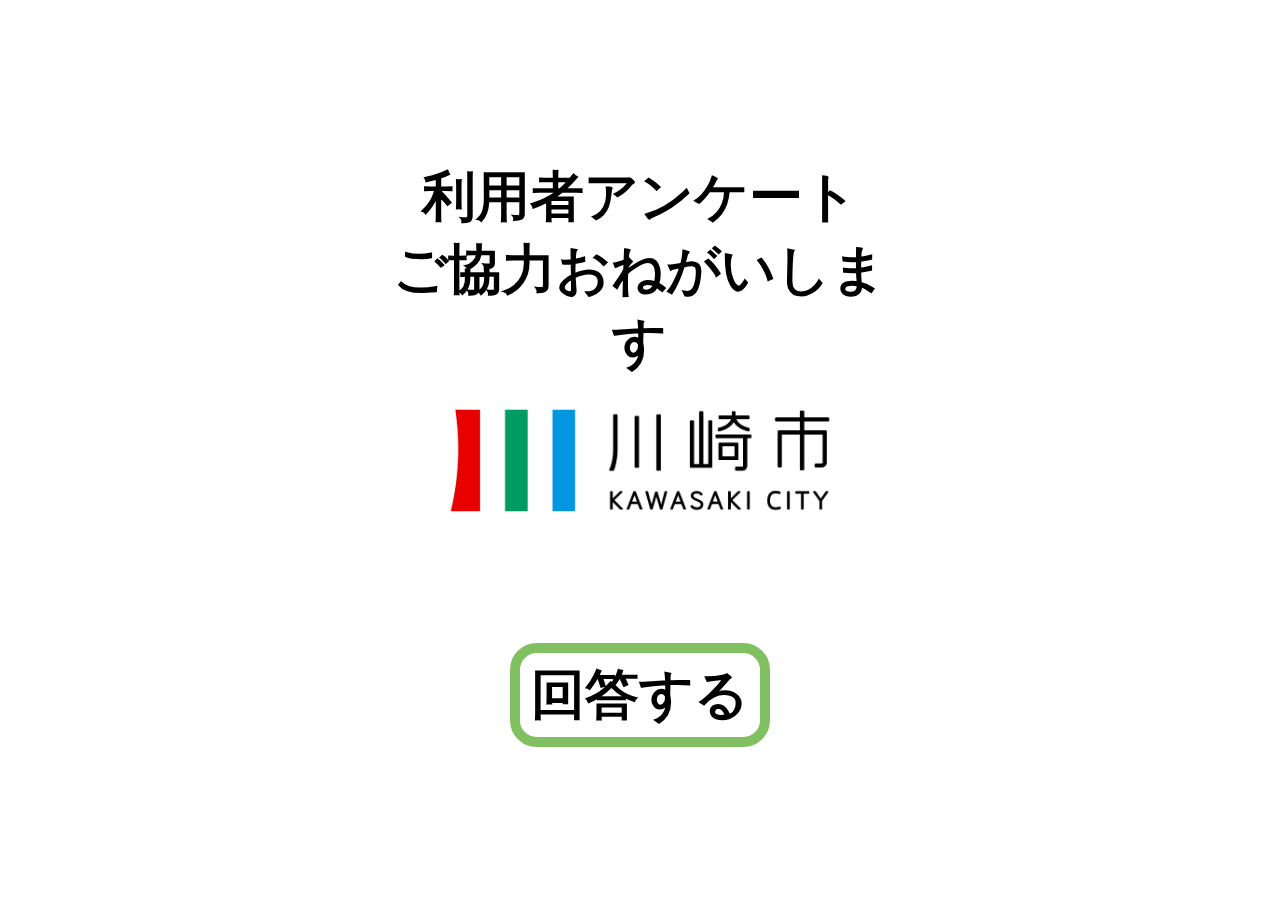
<file: index.html>
<!DOCTYPE html>

<html>

<head>
	<title>川崎市利用者アンケート</title>
	<meta charset="utf-8">
	<meta name="viewport" content="width=device-width, initial-scale=1">

	<link rel="stylesheet" href="css/PageLayout.css">

	<script type="text/javascript" src="js/ManipulateString.js"></script>
	<script type="text/javascript" src="js/GetChildrenElement.js"></script>
	<script type="text/javascript" src="js/AsyncSleep.js"></script>
	<script type="text/javascript" src="js/ForbidHistoryBack.js"></script>

	<link rel="stylesheet" href="css/DynamicPage.css">
	<script type="text/javascript" src="js/DynamicPage.js"></script>

	<link rel="stylesheet" href="questionnaire.css">
	<script type="text/javascript" src="questionnaire.js"></script>
	<link rel="manifest" href="manifest.json">

	<link rel="icon" type="image/svg+xml" href="img/KawasakiBrandSymbol.svg">
</head>

<body>
	<article id="questionnaire">
		<h1 class="invalid-content" id="questionnaire-title">川崎市利用者アンケート</h1>
		<div class="dp-container" id="questionnaire-dp-container" data-dp-direction="LtoR">
			<section class="dp-page administrator-page holy-grail-container" id="administrator-page" data-dp-name="admin" data-dp-display="hide">
				<h2 class="invalid-content administrator-page-title">管理者ページ</h2>
				<nav class="holy-grail-header administrator-page-header" id="administrator-page-header">
					<button type="button" class="questionnaire-button red-button" id="data-delete-button">削除する</button>
					<button type="button" class="questionnaire-button green-button" id="data-download-button">保存する</button>
				</nav>
				<div class="holy-grail-content">
					<table class="administrator-page-table" id="administrator-page-table"></table>
				</div>
				<nav class="holy-grail-footer administrator-page-footer" id="administrator-page-footer">
					<button type="button" class="questionnaire-button grey-button" id="escape-admin-button" data-dp-action="next">入力画面に戻る</button>
				</nav>
			</section>
			<section class="dp-page greeting-page" id="start-greeting-page" data-dp-name="start" data-dp-initial-page="true">
				<h2 class="invalid-content" id="start-greeting-title">緒言</h2>
				<p class="greeting-message" id="start-greeting-message">
					利用者アンケート<br>
					ご協力おねがいします<br>
					<span class="signature" id="start-greeting-signature">
						<img src="img/KawasakiBrandLogo.png" alt="川崎市" class="signature-image" id="start-greeting-signature-image"></img>
					</span>
				</p>
				<button type="button" class="questionnaire-button green-button" id="start-button" data-dp-action="move" data-dp-destination="question">回答する</button>
			</section>
			<div class="dp-page holy-grail-container question-page" id="question-page" data-dp-name="question">
				<form class="holy-grail-content dp-container question-parts-container" id="question-page-dp-container" data-dp-direction="LtoR">
					<section class="dp-page holy-grail-container question-part" id="question-1-page" data-dp-name="purpose">
						<h2 class="invalid-content" id="question-1-title">設問1：purpose</h2>
						<legend class="holy-grail-header question" id="question-1-question">
							<span class="question-number" id="question-1-question-number">問1</span>
							<span class="question-text" id="question-1-question-text">本日の来館目的</span>
						</legend>
						<fieldset class="holy-grail-content options-container" id="question-1-options-container" form="question-page-form">
							<button type="button" class="questionnaire-button option-button green-button" id="question-1-option-1" name="purpose" value="exercise" data-dp-action="next">体操</button>
							<button type="button" class="questionnaire-button option-button green-button" id="question-1-option-2" name="purpose" value="tabletennis" data-dp-action="next">卓球</button>
							<button type="button" class="questionnaire-button option-button green-button" id="question-1-option-3" name="purpose" value="dance" data-dp-action="next">ダンス</button>
							<button type="button" class="questionnaire-button option-button green-button" id="question-1-option-4" name="purpose" value="IgoShogi" data-dp-action="next">囲碁・将棋</button>
							<button type="button" class="questionnaire-button option-button green-button" id="question-1-option-5" name="purpose" value="mahjong" data-dp-action="next">麻雀</button>
							<button type="button" class="questionnaire-button option-button green-button" id="question-1-option-6" name="purpose" value="calligraphy" data-dp-action="next">書道</button>
							<button type="button" class="questionnaire-button option-button green-button" id="question-1-option-7" name="purpose" value="relaxation" data-dp-action="next">休憩</button>
							<button type="button" class="questionnaire-button option-button green-button" id="question-1-option-8" name="purpose" value="meeting" data-dp-action="next">会議</button>
							<button type="button" class="questionnaire-button option-button green-button" id="question-1-option-9" name="purpose" value="consultation" data-dp-action="next">相談</button>
							<button type="button" class="questionnaire-button option-button green-button" id="question-1-option-10" name="purpose" value="others" data-dp-action="next">その他</button>
						</fieldset>
					</section>
					<section class="dp-page holy-grail-container question-part" id="question-2-page" data-dp-name="room">
						<h2 class="invalid-content" id="question-2-title">設問2：room</h2>
						<legend class="holy-grail-header question" id="question-2-question">
							<span class="question-number" id="question-2-question-number">問2</span>
							<span class="question-text" id="question-2-question-text">使用する部屋</span>
						</legend>
						<fieldset class="holy-grail-content options-container" id="question-2-options-container" form="question-page-form">
							<button type="button" class="questionnaire-button option-button green-button" id="question-2-option-1" name="room" value="education" data-dp-action="next">教養室</button>
							<button type="button" class="questionnaire-button option-button green-button" id="question-2-option-2" name="room" value="club" data-dp-action="next">クラブ室</button>
							<button type="button" class="questionnaire-button option-button green-button" id="question-2-option-3" name="room" value="tabletennis" data-dp-action="next">卓球部屋</button>
							<button type="button" class="questionnaire-button option-button green-button" id="question-2-option-4" name="room" value="hall" data-dp-action="next">大広間</button>
							<button type="button" class="questionnaire-button option-button green-button" id="question-2-option-5" name="room" value="lobby" data-dp-action="next">ロビー</button>
							<button type="button" class="questionnaire-button option-button green-button" id="question-2-option-6" name="room" value="others" data-dp-action="next">その他</button>
						</fieldset>
					</section>
					<section class="dp-page holy-grail-container question-part" id="question-3-page" data-dp-name="age">
						<h2 class="invalid-content" id="question-3-title">設問3：age</h2>
						<legend class="holy-grail-header question" id="question-3-question">
							<span class="question-number" id="question-3-question-number">問3</span>
							<span class="question-text" id="question-3-question-text">ご年齢</span>
						</legend>
						<fieldset class="holy-grail-content options-container" id="question-3-options-container" form="question-page-form">
							<button type="button" class="questionnaire-button option-button green-button" id="question-3-option-1" name="age" value="60s" data-dp-action="next">60代</button>
							<button type="button" class="questionnaire-button option-button green-button" id="question-3-option-2" name="age" value="70s" data-dp-action="next">70代</button>
							<button type="button" class="questionnaire-button option-button green-button" id="question-3-option-3" name="age" value="over80s" data-dp-action="next">80代以上</button>
						</fieldset>
					</section>
					<div class="dp-page dp-container question-parts-container" id="question-4-page" data-dp-direction="LtoR" data-dp-name="address">
						<section class="dp-page holy-grail-container question-part" id="question-4-1-page" data-dp-name="address-1">
							<h2 class="invalid-content" id="question-4-1-title">設問4-1：address-1</h2>
							<legend class="holy-grail-header question" id="question-4-1-question">
								<span class="question-number" id="question-4-1-question-number">問4-1</span>
								<span class="question-text" id="question-4-1-question-text">お住まい</span>
							</legend>
							<fieldset class="holy-grail-content options-container" id="question-4-1-options-container" form="question-page-form">
								<button type="button" class="questionnaire-button option-button green-button" id="question-4-1-option-1" name="address-1" value="KawasakiWard" data-dp-action="next">川崎区</button>
								<button type="button" class="questionnaire-button option-button green-button" id="question-4-1-option-2" name="address-1" value="others" data-dp-action="nextOver">その他</button>
							</fieldset>
						</section>
						<section class="dp-page holy-grail-container question-part" id="question-4-2-page" data-dp-name="address2">
							<h2 class="invalid-content" id="question-4-2-title">設問4-2：address-2</h2>
							<legend class="holy-grail-header question" id="question-4-2-question">
								<span class="question-number" id="question-4-2-question-number">問4-2</span>
								<span class="question-text" id="question-4-2-question-text">お住まい</span>
							</legend>
							<fieldset class="holy-grail-content options-container" id="question-4-2-options-container" form="question-page-form">
								<button type="button" class="questionnaire-button option-button green-button" id="question-4-2-option-1" name="address-2" value="Watarida" data-dp-action="next">渡田</button>
								<button type="button" class="questionnaire-button option-button green-button" id="question-4-2-option-2" name="address-2" value="WataridaMukaicho" data-dp-action="nextOver">渡田向町</button>
								<button type="button" class="questionnaire-button option-button green-button" id="question-4-2-option-3" name="address-2" value="Oiwakecho" data-dp-action="nextOver">追分町</button>
								<button type="button" class="questionnaire-button option-button green-button" id="question-4-2-option-4" name="address-2" value="Oshima" data-dp-action="next">大島</button>
								<button type="button" class="questionnaire-button option-button green-button" id="question-4-2-option-5" name="address-2" value="Shinkawadori" data-dp-action="nextOver">新川通</button>
								<button type="button" class="questionnaire-button option-button green-button" id="question-4-2-option-6" name="address-2" value="Asada" data-dp-action="next">浅田</button>
								<button type="button" class="questionnaire-button option-button green-button" id="question-4-2-option-7" name="address-2" value="others" data-dp-action="nextOver">その他</button>
							</fieldset>
						</section>
						<section class="dp-page holy-grail-container question-part" id="question-4-3-page" data-dp-name="address-3">
							<h2 class="invalid-content" id="question-4-3-title">設問4-3：address-3</h2>
							<legend class="holy-grail-header question" id="question-4-3-question">
								<span class="question-number" id="question-4-3-question-number">問4-3</span>
								<span class="question-text" id="question-4-3-question-text">お住まい</span>
							</legend>
							<fieldset class="holy-grail-content options-container" id="question-4-3-options-container" form="question-page-form">
								<button type="button" class="questionnaire-button option-button green-button" id="question-4-3-option-1" name="address-3" value="1st" data-dp-action="next">1丁目</button>
								<button type="button" class="questionnaire-button option-button green-button" id="question-4-3-option-2" name="address-3" value="2nd" data-dp-action="next">2丁目</button>
								<button type="button" class="questionnaire-button option-button green-button" id="question-4-3-option-3" name="address-3" value="3rd" data-dp-action="next">3丁目</button>
								<button type="button" class="questionnaire-button option-button green-button" id="question-4-3-option-4" name="address-3" value="4th" data-dp-action="next">4丁目</button>
								<button type="button" class="questionnaire-button option-button green-button" id="question-4-3-option-5" name="address-3" value="5th" data-dp-action="next">5丁目</button>
								<button type="button" class="questionnaire-button option-button green-button" id="question-4-3-option-6" name="address-3" value="others" data-dp-action="nextOver">その他</button>
							</fieldset>
						</section>
					</div>
					<section class="dp-page holy-grail-container question-part" id="question-5-page" data-dp-name="time">
						<h2 class="invalid-content" id="question-5-title">設問5：time</h2>
						<legend class="holy-grail-header question" id="question-5-question">
							<span class="question-number" id="question-5-question-number">問5</span>
							<span class="question-text" id="question-5-question-text">ご自宅からの<br>お時間</span>
						</legend>
						<fieldset class="holy-grail-content options-container" id="question-5-options-container" form="question-page-form">
							<button type="button" class="questionnaire-button option-button green-button" id="question-5-option-1" name="time" value="within5mins" data-dp-action="next">5分以内</button>
							<button type="button" class="questionnaire-button option-button green-button" id="question-5-option-2" name="time" value="5-10mins" data-dp-action="next">5～10分</button>
							<button type="button" class="questionnaire-button option-button green-button" id="question-5-option-3" name="time" value="10-20mins" data-dp-action="next">10～20分</button>
							<button type="button" class="questionnaire-button option-button green-button" id="question-5-option-4" name="time" value="over20mins" data-dp-action="next">20分以上</button>
						</fieldset>
					</section>
				</form>
				<nav class="holy-grail-footer question-page-footer" id="question-page-footer">
					<button type="button" class="questionnaire-button grey-button" id="footer-prev-button" data-dp-action="prev">◀戻る</button>
				</nav>
			</div>
			<section class="dp-page greeting-page" id="end-greeting-page" data-dp-name="end">
				<h2 class="invalid-content" id="end-greeting-title">結言</h2>
				<p class="greeting-message" id="end-greeting-message">
					ご協力ありがとう<br>
					ございました<br>
					<span class="signature" id="end-greeting-signature">
						<img src="img/KawasakiBrandLogo.png" alt="川崎市" class="signature-image" id="end-greeting-signature-image"></img>
					</span>
				</p>
			</section>
		</div>
	</article>
</body>

</html>
</file>
<file: css/PageLayout.css>
/* 聖杯レイアウトのコンテナの設定 */
.holy-grail-container
{
	display: grid;
	grid-template-columns: -webkit-max-content 1fr -webkit-max-content;
	grid-template-columns: max-content 1fr max-content;
	grid-template-rows: -webkit-max-content 1fr -webkit-max-content;
	grid-template-rows: max-content 1fr max-content;
	grid-template-areas:	" header	header		header	 "
							" leftbar	content		rightbar "
							" footer	footer		footer	 ";

	/* グリッドアイテムとしてヘッダー/フッター/サイドバーを配置 */
	& > .holy-grail-header
	{
		grid-area: header;
	}
	& > .holy-grail-leftbar
	{
		grid-area: leftbar;
	}
	& > .holy-grail-content
	{
		grid-area: content;
	}
	& > .holy-grail-rightbar
	{
		grid-area: rightbar;
	}
	& > .holy-grail-footer
	{
		grid-area: footer;
	}
}
</file>
<file: css/DynamicPage.css>
/* コンテナの設定 */
.dp-container
{
	display: flex;
	flex-wrap: nowrap;
	overflow: hidden;
	width: 100%;
	height: 100%;

	/* ページ移動の方向を設定 */
	&[ data-dp-direction = "LtoR" ]		/* 左から右 */
	{
		flex-direction: row;
	}
	&[ data-dp-direction = "RtoL" ]		/* 右から左 */
	{
		flex-direction: row-reverse;
	}
	&[ data-dp-direction = "UtoD" ]		/* 上から下 */
	{
		flex-direction: column;
	}
	&[ data-dp-direction = "DtoU" ]		/* 下から上 */
	{
		flex-direction: column-reverse;
	}

	/* ページ（直下アイテム）の設定 */
	& > .dp-page
	{
		flex: none;
		width: 100%;
		height: 100%;

		/* ページの非表示 */
		&[ data-dp-display = "hide" ]
		{
			display: none !important;
		}
	}
}
</file>
<file: questionnaire.css>
*
{
	box-sizing: content-box;
	padding: 0;
	padding-block:  0;
	padding-inline: 0;
	border: 0;
	border-block:  0;
	border-inline: 0;
	margin: 0;
	margin-block:  0;
	margin-inline: 0;
}

/* 無効部品 */
.invalid-content
{
	display: none;
}

body
{
	display: grid;
	justify-items: center;
	align-items: center;
	width: 100vw;
	height: 100vh;
}

article#questionnaire
{
	/* 基本的なカスタムプロパティ定義 */
	--characters-x: 12;
	--characters-y: 16;
	--margin-characters-x: 1;
	--margin-characters-y: 1;
	--content-characters-x: calc( var( --characters-x ) - var( --margin-characters-x ) * 2 );
	--content-characters-y: calc( var( --characters-y ) - var( --margin-characters-y ) * 2 );
	--content-aspect-ratio: calc( var( --content-characters-x ) / var( --content-characters-y ) );

	--width:  min( 100vw, 100vh * var( --content-aspect-ratio ) );
	--height: min( 100vh, 100vw / var( --content-aspect-ratio ) );
	--dynamic-width:  min( 100dvw, 100dvh * var( --content-aspect-ratio ) );
	--dynamic-height: min( 100dvh, 100dvw / var( --content-aspect-ratio ) );

	/* 基本の設定 */
	--font-size: calc( var( --width ) / var( --characters-x ) );
	--dynamic-font-size: calc( var( --dynamic-width ) / var( --characters-x ) );
	--font-weight: bold;
	
	font-size: var( --font-size );
	font-size: var( --dynamic-font-size );
	font-weight: var( --font-weight );
	font-family:	"Helvetica Neue",				/* MacOS系の欧文フォント */
					"Arial",						/* Windowsの欧文フォント */
					"Hiragino Kaku Gothic ProN",	/* MacOS系の和文フォント */
					"Meiryo",						/* Windowsの和文フォント */
					"sans-serif";					/* 総称フォントファミリー */

	/* 当該要素の設定 */
	display: block;
	text-align: center;
	-webkit-user-select: none;
	   -moz-user-select: none;
	    -ms-user-select: none;
	        user-select: none;
	width:  calc( var( --width )  - 1em * var( --margin-characters-x ) * 2 );
	height: calc( var( --height ) - 1em * var( --margin-characters-y ) * 2 );
	width:  calc( var( --dynamic-width )  - 1em * var( --margin-characters-x ) * 2 );
	height: calc( var( --dynamic-height ) - 1em * var( --margin-characters-y ) * 2 );
	padding: calc( 1em * var( --margin-characters-x ) / 2 );
	margin:  calc( 1em * var( --margin-characters-x ) / 2 );

	/* 見出し要素/ボタン要素のフォントサイズ，ウェイトの上書き */
	& :is( h1, h2, h3, h4, h5, h6 ),
	& button.questionnaire-button
	{
		font-size: var( --font-size );
		font-weight: var( --font-weight );
	}

	/* 管理者ページの設定 */
	& .administrator-page
	{
		> #administrator-page-header
		{
			display: flex;
			flex-flow: row;
			flex-wrap: nowrap;
			justify-content: space-evenly;

			& .questionnaire-button
			{
				flex: none;
			}
		}

		& .holy-grail-content
		{
			overflow-y: auto;
		}

		& table#administrator-page-table
		{
			align-self: self-start;
			font-size: 0.2em;
			width: 100%;
		}
	}

	/* 挨拶ページの設定 */
	& .greeting-page
	{
		& .greeting-message
		{
			margin: 2em 0em;

			& .signature
			{
				display: block;
				color: #204080;
				text-decoration: underline;
				margin: 0.5em 0em;

				& .signature-image
				{
					max-width: 8em;
					max-height: 2em;
				}
			}
		}
	}

	/* 設問ページの設定 */
	& .question-page
	{
		& .question-parts-container .question-part
		{
			/* 設問の設定 */
			& .question
			{
				display: flex;
				flex-flow: row;
				flex-wrap: nowrap;
				text-align: start;

				& .question-number
				{
					flex: none;
					width: 3em;
				}
			}
			/* 回答の選択肢の設定 */
			& .options-container
			{
				display: flex;
				flex-flow: row wrap;
				align-content: flex-start;
				overflow-y: auto;

				& .option-button
				{
					flex-shrink: 0;
					flex-grow: 1;
				}
			}
		}
		/* 設問ページのフッターの設定 */
		& .question-page-footer
		{
			text-align: start;
		}
	}

	/* 各ボタンの設定 */
	& .green-button
	{
		--button-color: #80c060;
	}
	& .grey-button
	{
		--button-color: #808080;
	}
	& .red-button
	{
		--button-color: #ff0000;
	}
	& .questionnaire-button
	{
		background-color: #ffffff;
		padding: 0.1em 0.2em;
		border-color: var( --button-color );
		border-style: solid;
		border-width: 0.2em;
		border-radius: 0.5em;
		margin: 0.2em 0.1em;

		&:hover,
		&:active
		{
			background-color: var( --button-color );
			color: #ffffff;
			cursor: pointer;		
		}
	}
}
</file>
